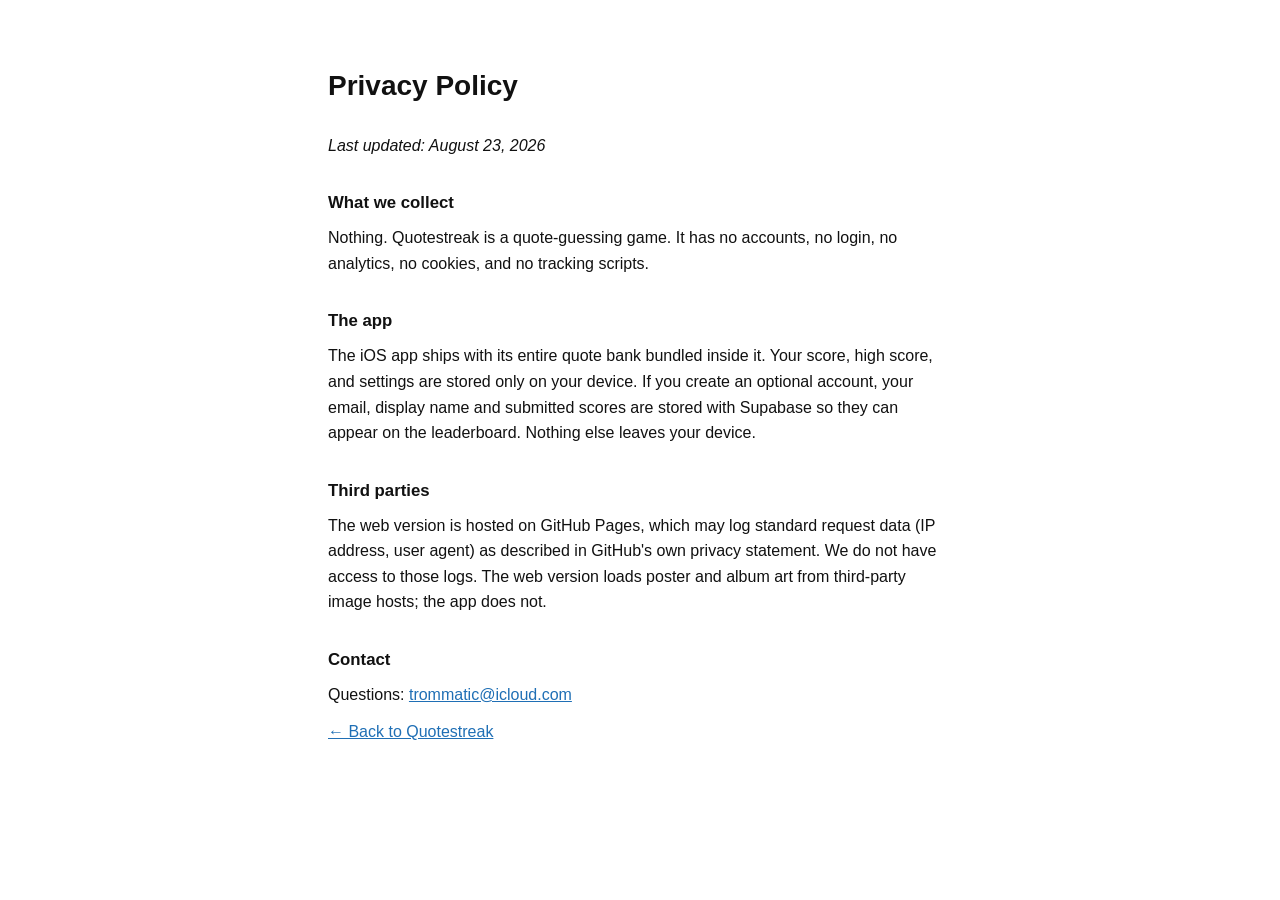
<file: privacy.html>
<!DOCTYPE html>
<html lang="en">
<head>
<meta charset="UTF-8">
<meta name="viewport" content="width=device-width, initial-scale=1.0">
<title>Privacy Policy — Quotestreak</title>
<style>
:root{color-scheme:light dark}
*, *::before, *::after { margin:0; padding:0; box-sizing:border-box; }
body { font-family:-apple-system,BlinkMacSystemFont,"Helvetica Neue",Helvetica,Arial,sans-serif; background:light-dark(#fff,#111); color:light-dark(#111,#e8e8f0); line-height:1.6; }
main { max-width:42rem; margin:0 auto; padding:4rem 1.5rem; }
h1 { font-size:1.75rem; margin-bottom:1.5rem; }
h2 { font-size:1.05rem; margin:2rem 0 .5rem; }
p { margin-bottom:.75rem; }
a { color:light-dark(#1f6fb5,#5B9BD5); }
</style>
  <link rel="manifest" href="/manifest.webmanifest">
  <meta name="theme-color" content="#5B9BD5">
  <link rel="apple-touch-icon" href="/icon-192.png">
  <meta name="apple-mobile-web-app-capable" content="yes">
</head>
<body>
<main>
<h1>Privacy Policy</h1>
<p><em>Last updated: August 23, 2026</em></p>

<h2>What we collect</h2>
<p>Nothing. Quotestreak is a quote-guessing game. It has no accounts, no login, no analytics, no cookies, and no tracking scripts.</p>

<h2>The app</h2>
<p>The iOS app ships with its entire quote bank bundled inside it. Your score, high score, and settings are stored only on your device. If you create an optional account, your email, display name and submitted scores are stored with Supabase so they can appear on the leaderboard. Nothing else leaves your device.</p>

<h2>Third parties</h2>
<p>The web version is hosted on GitHub Pages, which may log standard request data (IP address, user agent) as described in GitHub's own privacy statement. We do not have access to those logs. The web version loads poster and album art from third-party image hosts; the app does not.</p>

<h2>Contact</h2>
<p>Questions: <a href="mailto:trommatic@icloud.com">trommatic@icloud.com</a></p>

<p><a href="/">← Back to Quotestreak</a></p>
</main>
  <script>if('serviceWorker' in navigator)addEventListener('load',()=>navigator.serviceWorker.register('/sw.js'));</script>
</body>
</html>
</file>
